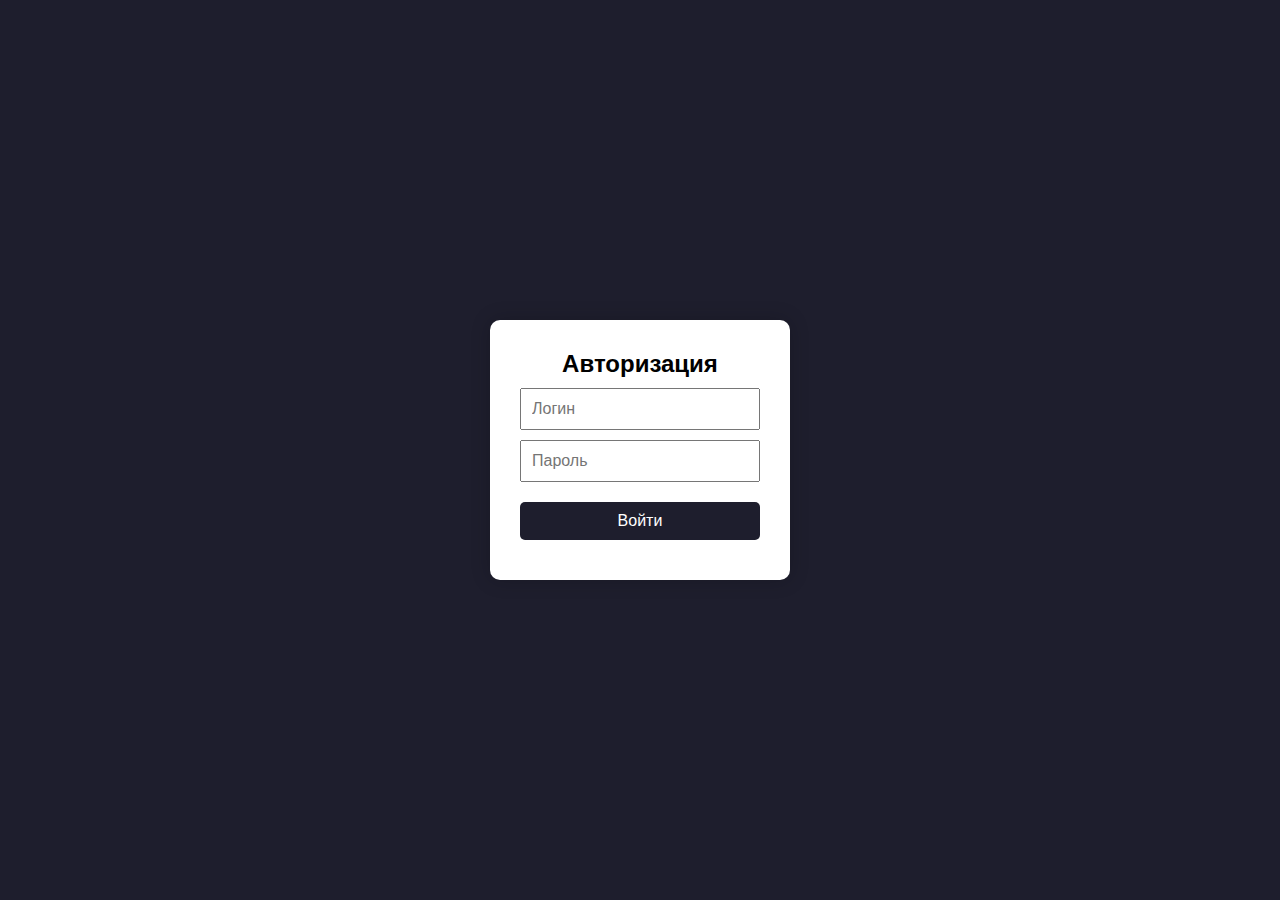
<file: index.html>
<!DOCTYPE html>
<html lang="ru">
<head>
  <meta charset="UTF-8">
  <meta name="viewport" content="width=device-width, initial-scale=1.0">
  <title>Панель управления</title>
  <link rel="stylesheet" href="styles.css">
</head>
<body>

  <div class="sidebar">
    <h2>Меню</h2>
    <button class="menu-btn" onclick="showContent('dashboard')">🏠 Главный экран</button>
    <button class="menu-btn" onclick="showContent('reports')">📋 Репорты</button>
    <button class="menu-btn" onclick="showContent('forms')">📝 Анкеты</button>
    <button class="menu-btn" onclick="showContent('reports_list')">📊 Отчёты</button>
    <button class="menu-btn" onclick="showContent('profile')">👤 Профиль</button>
    <button class="menu-btn" onclick="showContent('settings')">⚙️ Настройки</button>
    <button class="admin-btn" onclick="showAdminPanel()">🔑 Админ-панель</button>
  </div>

  <div class="main-content">
    <div id="dashboard" class="content hidden">
      <div class="dashboard">
        <div class="time-block">
          <h3>Текущее время и дата:</h3>
          <p id="current-time">00:00:00</p>
          <p id="current-date">00.00.0000</p>
        </div>
        <div class="news-block">
          <h3>Новости проекта:</h3>
          <ul id="news-list" class="news-list">
            <li><strong>25.04.2025:</strong> Обновление системы, исправлены баги.</li>
            <li><strong>20.04.2025:</strong> Внедрение новой функциональности в репорты.</li>
          </ul>
          <button onclick="addNews()">Добавить новость</button>
        </div>
      </div>
    </div>

    <div id="content" class="content">
      <h2>Добро пожаловать!</h2>
      <p>Выберите раздел в меню слева.</p>
    </div>

    <div id="admin-panel" class="hidden">
      <h2>Админ-панель</h2>
      <p>Админ-панель открыта!</p>
      <button onclick="exitAdminPanel()">Выйти из админ-панели</button>

      <hr>
      <h3>Добавить пользователя</h3>
      <input type="text" id="new-username" placeholder="Логин">
      <input type="password" id="new-password" placeholder="Пароль">
      <button onclick="addUser()">Добавить пользователя</button>

      <h3>Список пользователей</h3>
      <ul id="user-list"></ul>
    </div>
  </div>

  <div id="admin-popup" class="popup">
    <div class="popup-content">
      <h2>Введите код</h2>
      <input type="password" id="admin-code" placeholder="Код доступа">
      <button onclick="checkAdminCode()">Войти</button>
      <button onclick="closePopup()">Отмена</button>
    </div>
  </div>

  <script src="script.js"></script>
</body>
</html>
</file>
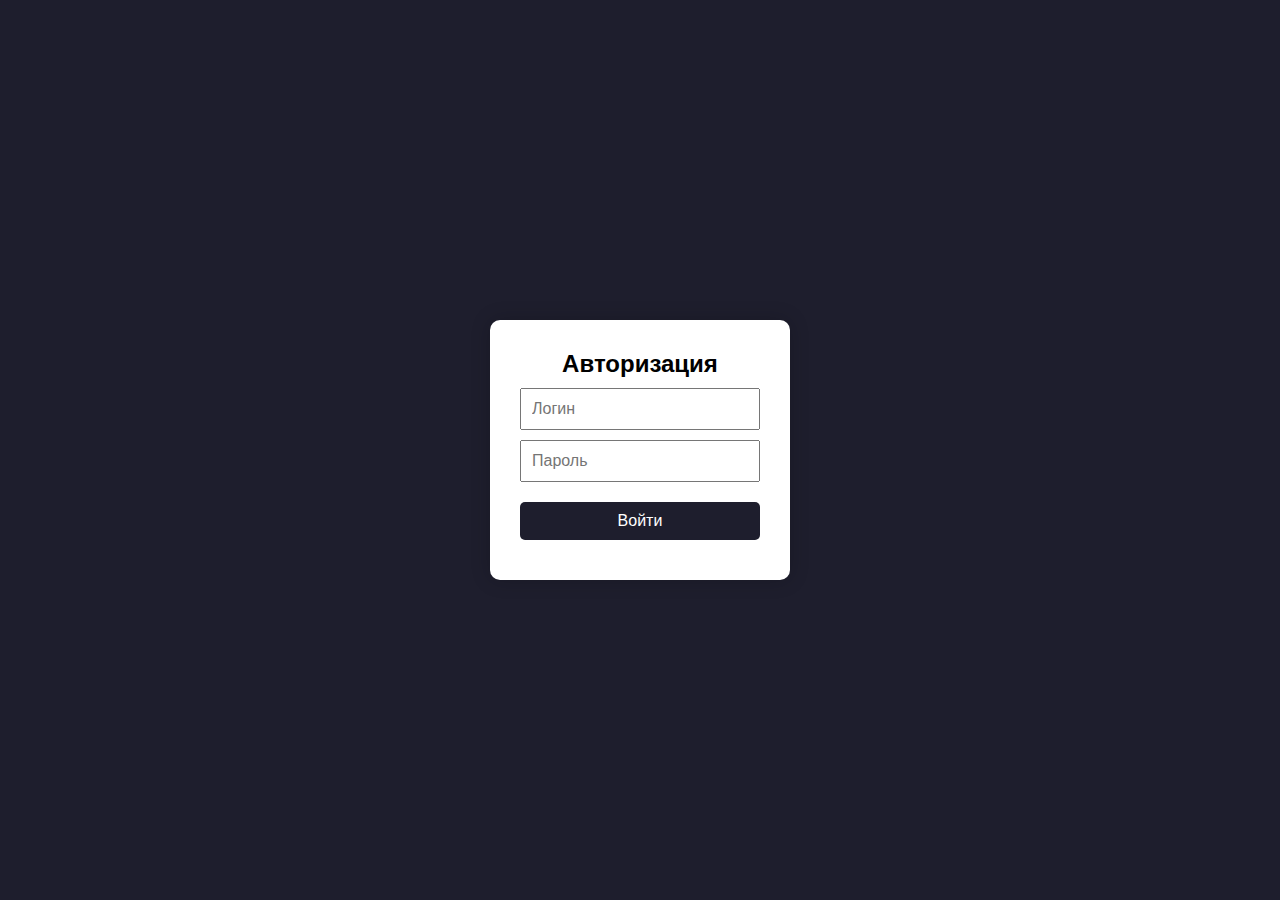
<file: login.html>
<!DOCTYPE html>
<html lang="ru">
<head>
  <meta charset="UTF-8" />
  <meta name="viewport" content="width=device-width, initial-scale=1.0">
  <title>Вход</title>
  <link rel="stylesheet" href="styles.css" />
</head>
<body class="login-page">
  <div class="login-container">
    <h2>Авторизация</h2>
    <input type="text" id="login" placeholder="Логин" />
    <input type="password" id="password" placeholder="Пароль" />
    <button onclick="login()">Войти</button>
    <p id="error-message" class="error"></p>
  </div>

  <script>
    async function hashCode(input) {
      const encoder = new TextEncoder();
      const data = encoder.encode(input);
      const hashBuffer = await crypto.subtle.digest('SHA-256', data);
      const hashArray = Array.from(new Uint8Array(hashBuffer));
      return hashArray.map(b => b.toString(16).padStart(2, '0')).join('');
    }

    async function login() {
      const login = document.getElementById("login").value.trim();
      const password = document.getElementById("password").value.trim();
      const errorEl = document.getElementById("error-message");

      // ✅ Мастер-аккаунт (всегда доступен для отладки)
      if (login === "admin" && password === "1234") {
        localStorage.setItem("loggedInUser", login);
        window.location.href = "index.html";
        return;
      }

      // ✅ Проверка среди добавленных пользователей
      const users = JSON.parse(localStorage.getItem("users")) || [];
      const hash = await hashCode(password);
      const match = users.find(u => u.username === login && u.passwordHash === hash);

      if (match) {
        localStorage.setItem("loggedInUser", login);
        window.location.href = "index.html";
      } else {
        errorEl.textContent = "Неверный логин или пароль!";
      }
    }
  </script>
</body>
</html>
</file>
<file: styles.css>
/* Общие стили */
* {
  margin: 0;
  padding: 0;
  box-sizing: border-box;
  font-family: Arial, sans-serif;
}

body {
  display: flex;
  height: 100vh;
}

.sidebar {
  width: 250px;
  background-color: #1e1e2d;
  color: white;
  display: flex;
  flex-direction: column;
  padding: 20px;
}

.sidebar h2 {
  text-align: center;
  margin-bottom: 20px;
}

.menu-btn, .admin-btn {
  background: none;
  border: none;
  color: white;
  text-align: left;
  font-size: 18px;
  padding: 10px;
  cursor: pointer;
  width: 100%;
  transition: 0.3s;
}

.menu-btn:hover, .admin-btn:hover {
  background-color: rgba(255, 255, 255, 0.2);
}

.admin-btn {
  margin-top: auto;
  background-color: #ff4d4d;
  color: white;
}

.main-content {
  flex-grow: 1;
  padding: 20px;
  background-color: #f4f4f4;
}

.content {
  padding: 20px;
  background: white;
  border-radius: 10px;
  box-shadow: 0px 0px 10px rgba(0, 0, 0, 0.1);
}

.hidden {
  display: none;
}

.popup {
  display: none;
  position: fixed;
  top: 50%;
  left: 50%;
  transform: translate(-50%, -50%);
  background: white;
  padding: 20px;
  box-shadow: 0 0 10px rgba(0, 0, 0, 0.3);
  border-radius: 8px;
}

.popup-content {
  text-align: center;
}

.popup input {
  width: 100%;
  padding: 10px;
  margin: 10px 0;
}

.popup button {
  padding: 10px;
  margin: 5px;
  cursor: pointer;
}

/* Блоки на главной странице */
.dashboard {
  display: flex;
  justify-content: space-between;
  gap: 20px;
  margin-bottom: 20px;
}

.time-block, .news-block {
  width: 48%;
  background-color: #fff;
  padding: 20px;
  border-radius: 10px;
  box-shadow: 0px 0px 10px rgba(0, 0, 0, 0.1);
}

.time-block h3, .news-block h3 {
  font-size: 18px;
  margin-bottom: 10px;
}

#current-time, #current-date {
  font-size: 22px;
  font-weight: bold;
}

#news-list {
  list-style-type: none;
  padding-left: 0;
  margin: 0;
}

.news-list li {
  margin-bottom: 10px;
}

/* Прокручиваемый список новостей */
.news-block {
  max-height: 300px; /* Ограничиваем высоту блока */
  overflow-y: auto;  /* Добавляем вертикальную прокрутку */
}

button {
  padding: 10px 20px;
  margin-top: 10px;
  background-color: #1e1e2d;
  color: white;
  border: none;
  border-radius: 5px;
  cursor: pointer;
}

button:hover {
  background-color: rgba(255, 255, 255, 0.2);
}
.login-page {
  display: flex;
  justify-content: center;
  align-items: center;
  height: 100vh;
  background-color: #1e1e2d;
}

.login-container {
  background: white;
  padding: 30px;
  border-radius: 10px;
  box-shadow: 0px 0px 20px rgba(0,0,0,0.2);
  text-align: center;
  width: 300px;
}

.login-container input {
  display: block;
  width: 100%;
  padding: 10px;
  margin: 10px 0;
  font-size: 16px;
}

.login-container button {
  width: 100%;
  margin-top: 10px;
  background-color: #1e1e2d;
  color: white;
  border: none;
  padding: 10px;
  font-size: 16px;
  border-radius: 5px;
  cursor: pointer;
}

.login-container button:hover {
  background-color: #333;
}

.error {
  color: red;
  margin-top: 10px;
  font-size: 14px;
}
.login-page {
  display: flex;
  justify-content: center;
  align-items: center;
  height: 100vh;
  background-color: #1e1e2d;
}

.login-container {
  background: white;
  padding: 30px;
  border-radius: 10px;
  box-shadow: 0px 0px 20px rgba(0,0,0,0.2);
  text-align: center;
  width: 300px;
}

.login-container input {
  display: block;
  width: 100%;
  padding: 10px;
  margin: 10px 0;
  font-size: 16px;
}

.login-container button {
  width: 100%;
  margin-top: 10px;
  background-color: #1e1e2d;
  color: white;
  border: none;
  padding: 10px;
  font-size: 16px;
  border-radius: 5px;
  cursor: pointer;
}

.login-container button:hover {
  background-color: #333;
}

.error {
  color: red;
  margin-top: 10px;
  font-size: 14px;
}
</file>
